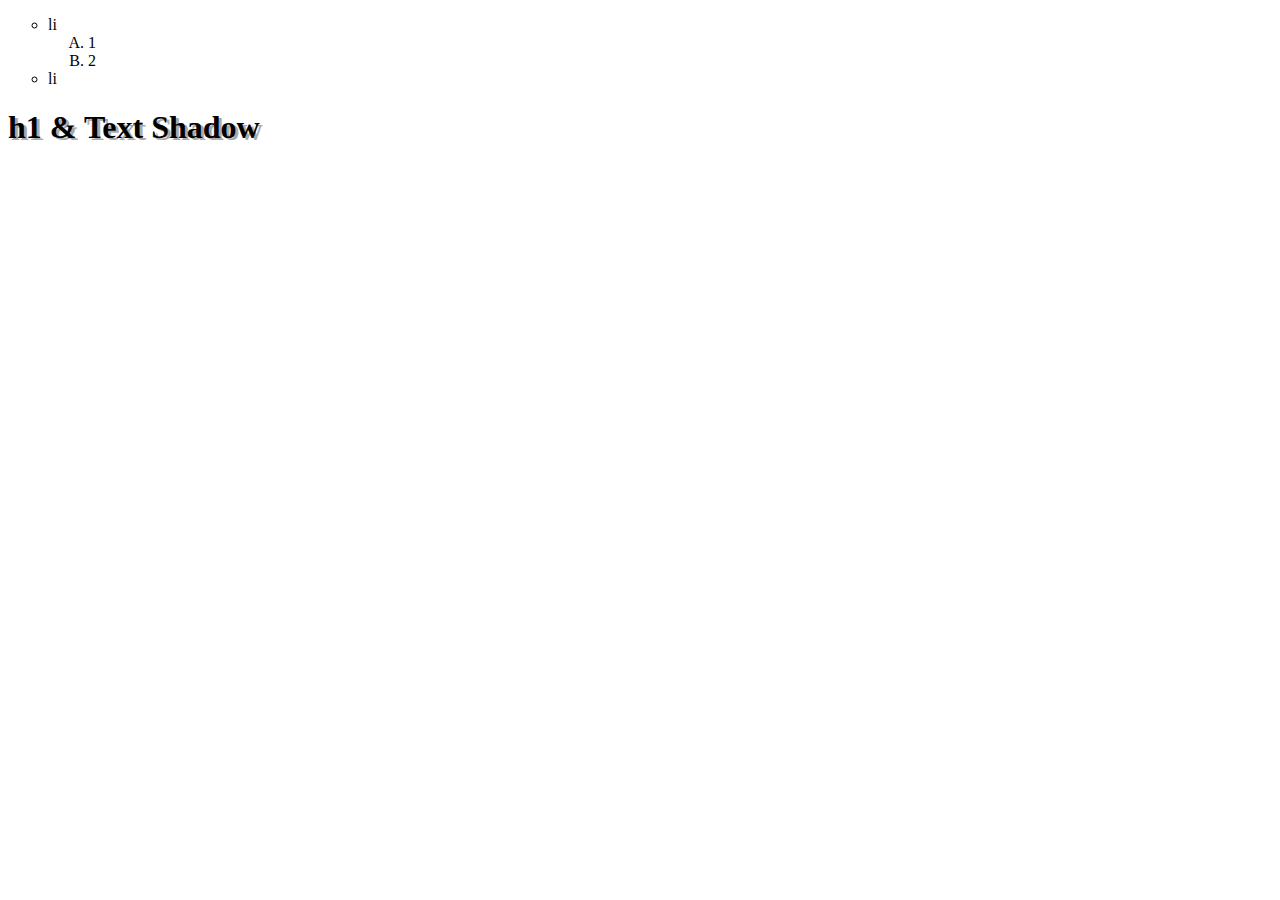
<file: basicCSS/basic_html_css.html>
<!DOCTYPE html>
<html>
	<head>
		<title>basic html/css</title>
		<link rel="stylesheet" href="styles.css">
	</head>
	<body>
		<ul>
			<li>li</li>
			<ol>
				<li>1</li>
				<li>2</li>
			</ol>
			<li>li</li>
		</ul>
		<h1 class="shadow">
			h1 &amp; Text Shadow
		</h1>
	</body>
</html>
</file>
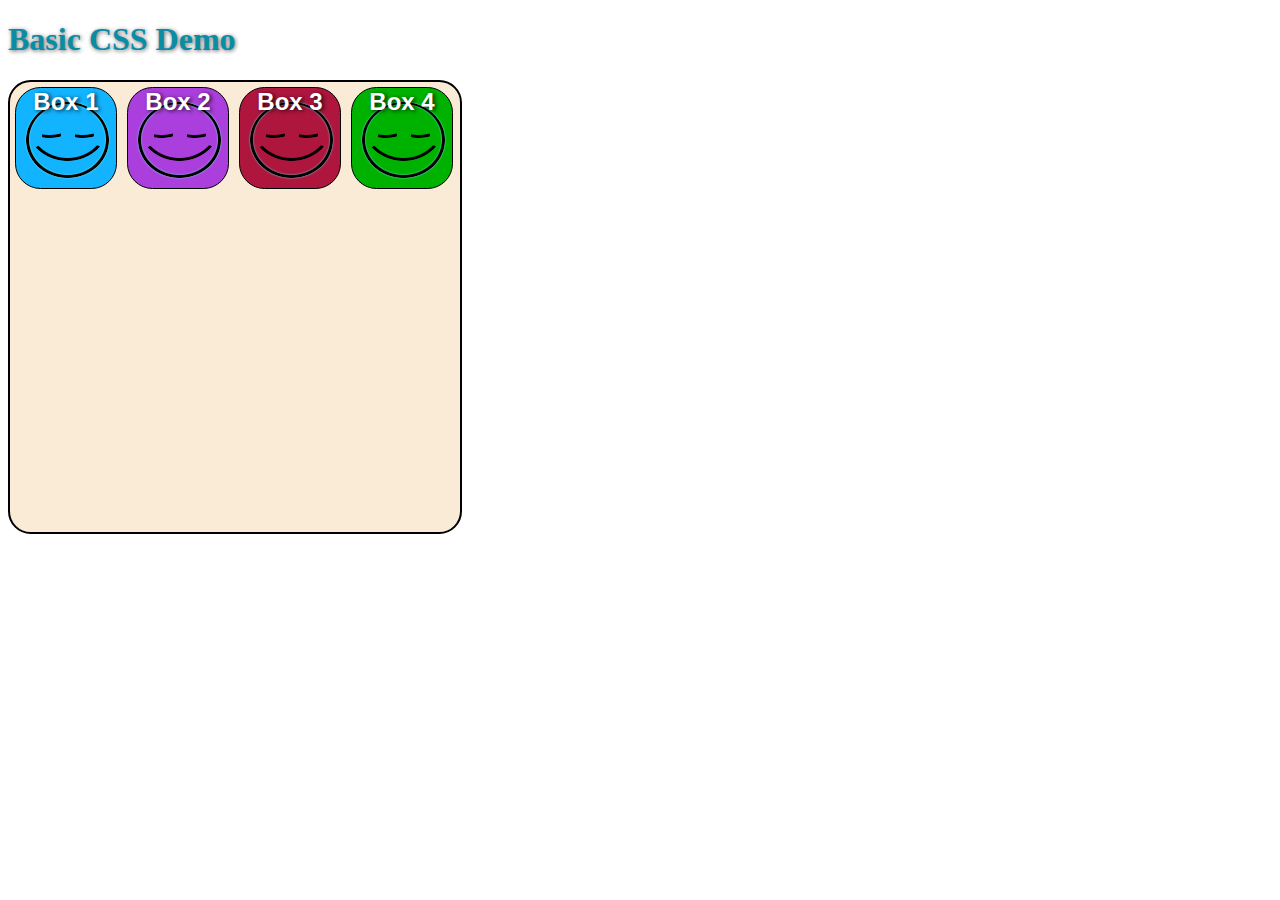
<file: Basichtml/basic_css_demo_1.html>
<!DOCTYPE html>
<html lang="en">
    <head>
        <meta charset="utf-8">
        <title>Basic HTML Template</title>
        <link rel="stylesheet" href="styles/basic_style.css">
        <link rel="icon" type="image/x-icon" href="images/icons/favicon.ico">
    </head>
    <body>
        <div>
            <h1>Basic CSS Demo</h1>
            <div class="container">
                <div class="squares">
                    <p>Box 1</p>
                </div>
                <div class="squares">
                    <p>Box 2</p>
                </div>
                <div class="squares">
                    <p>Box 3</p>
                </div>
                <div class="squares">
                    <p>Box 4</p>
                </div>
            </div>
        </div>
    </body>
</html>
</file>
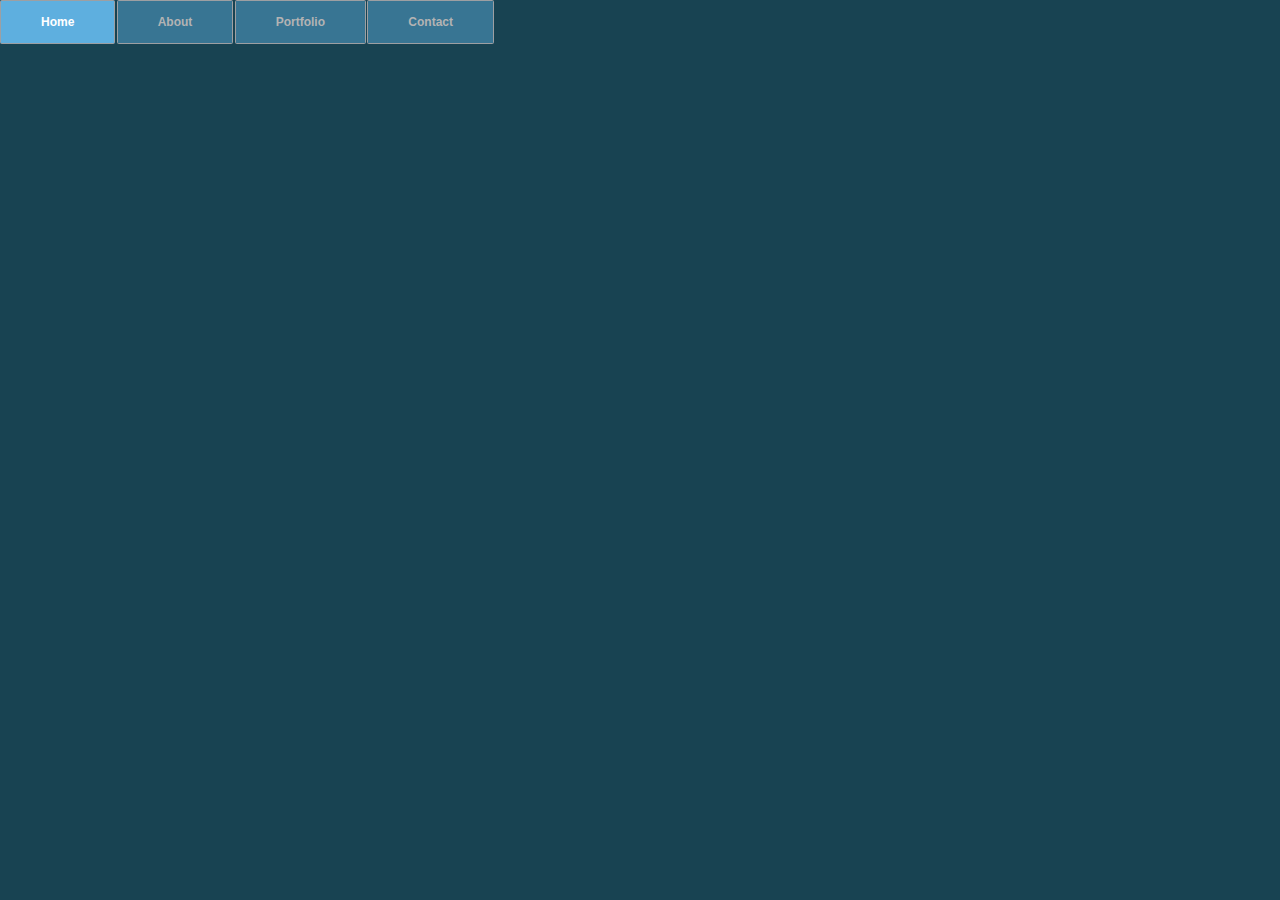
<file: Basichtml/css_menu_rollover.html>
<!DOCTYPE html>
<html lang="en">
    <head>
        <title>CSS Drop-down Menu Demo</title>
        <link rel="stylesheet" href="./styles/menu_rollover.css">
    </head>
    <body>
        <div class="wrap">
            <div class="menu-container">
                <ul class="menu">
                    <li>Home</li>
                    <li>About</li>
                    <li>Portfolio
                        <ul class="submenu">
                            <li>Page 1</li>
                            <li>Page 2</li>
                            <li>Page 3</li>
                            <li>Page 4</li>
                       </ul>
                    </li>
                    <li>Contact</li>
                </ul>
            </div>
        </div>
    </body>
</html>
</file>
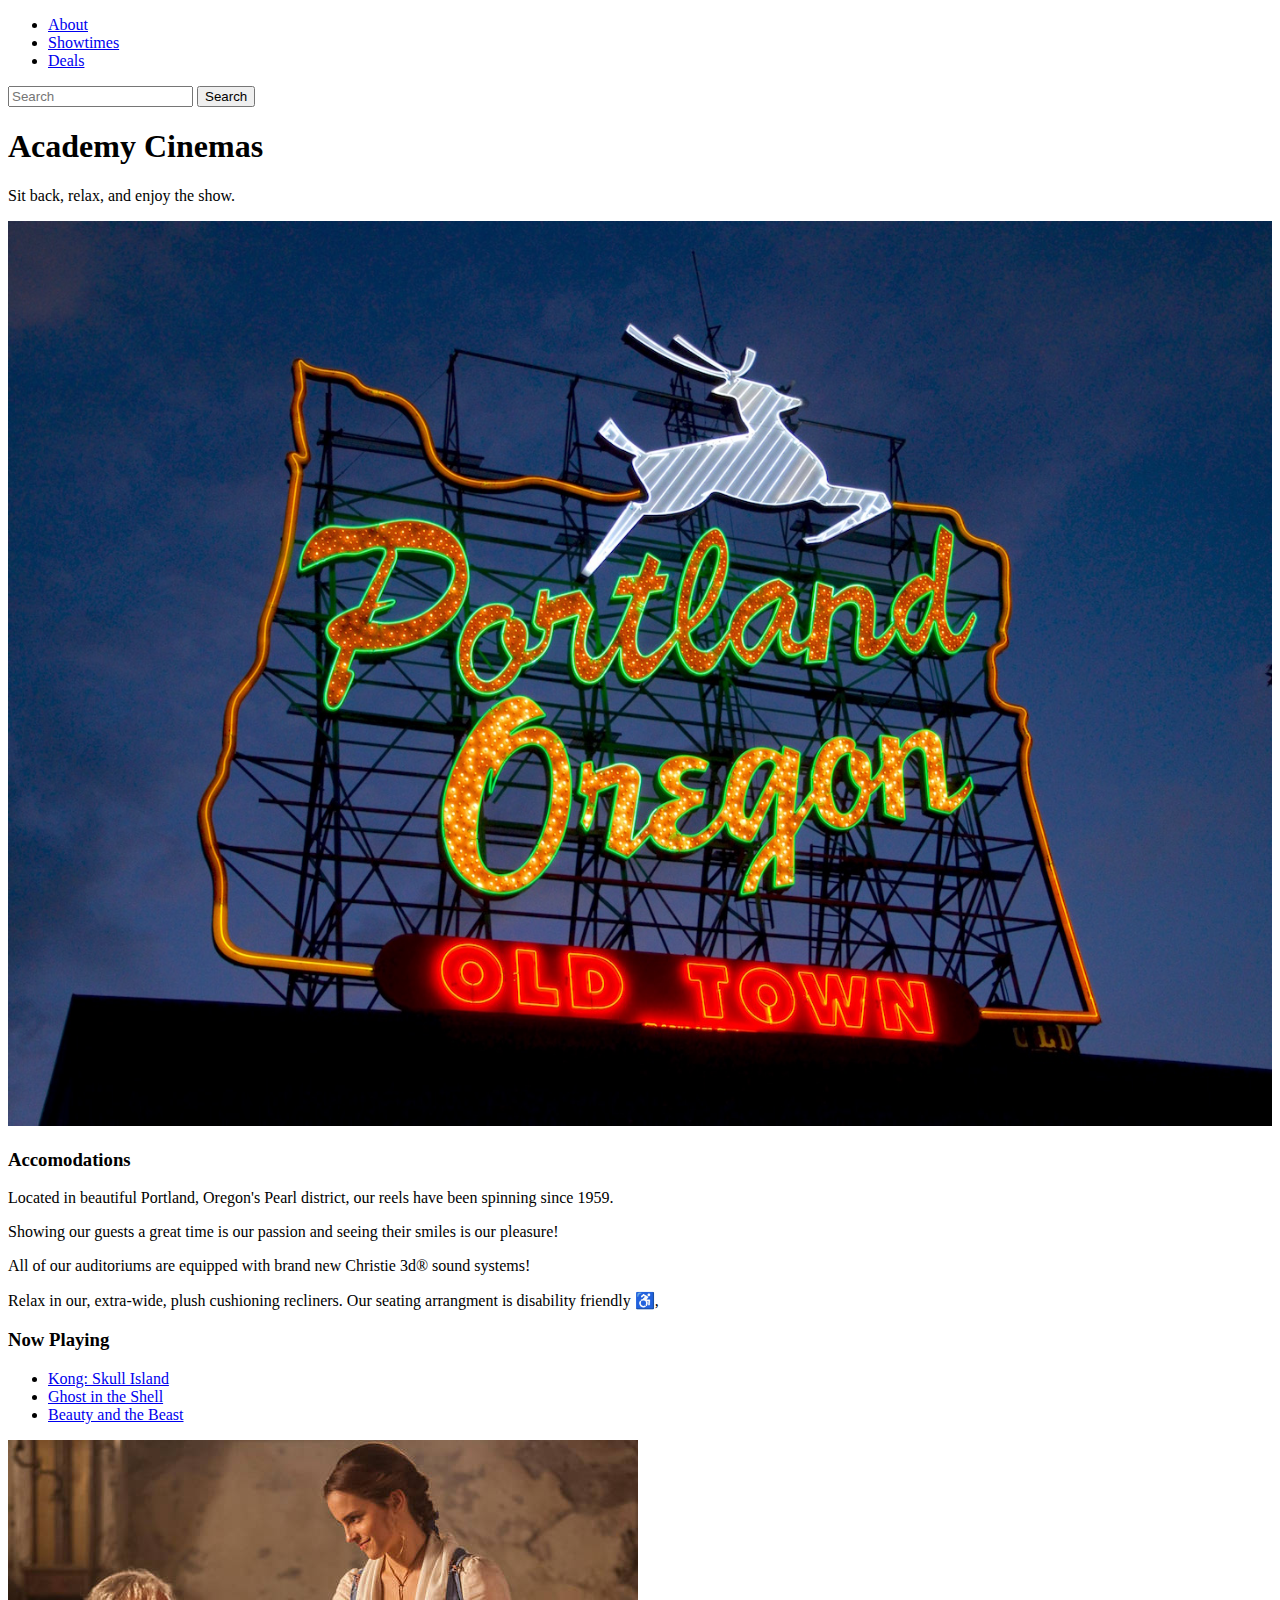
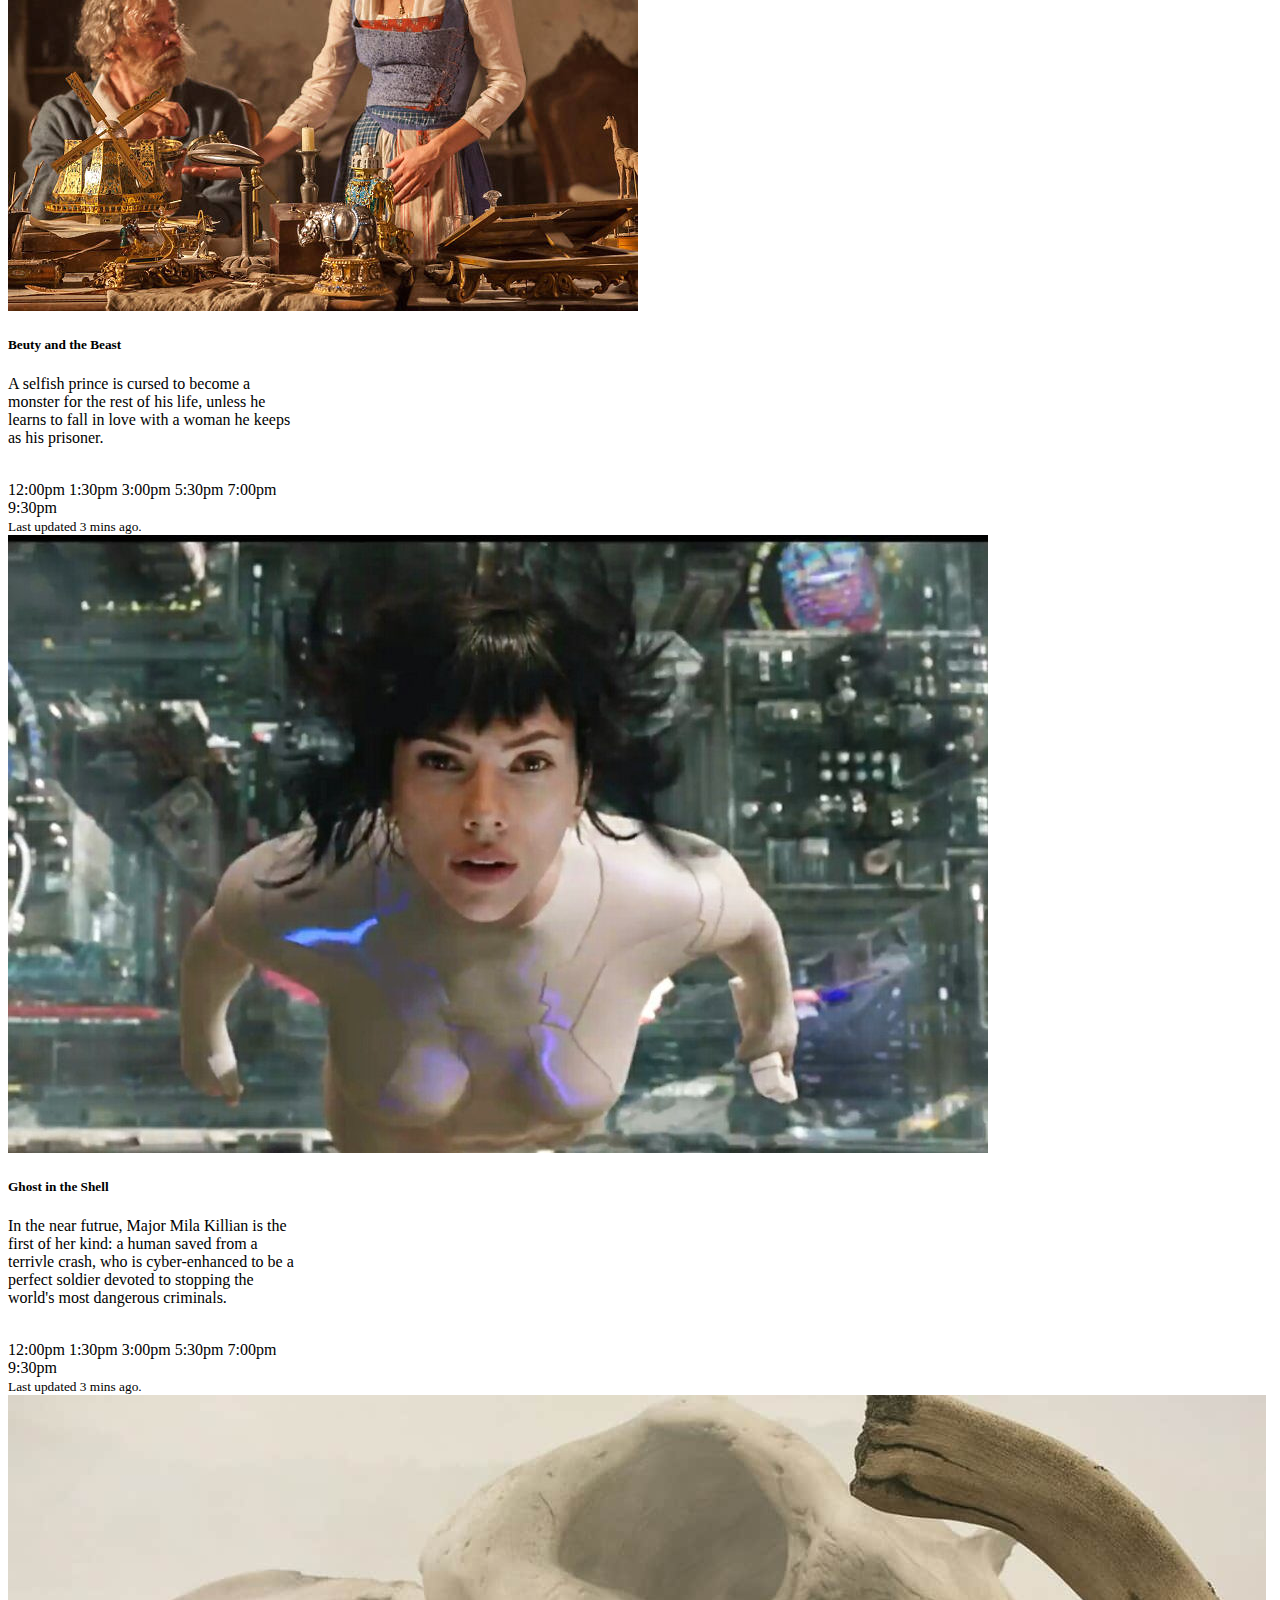
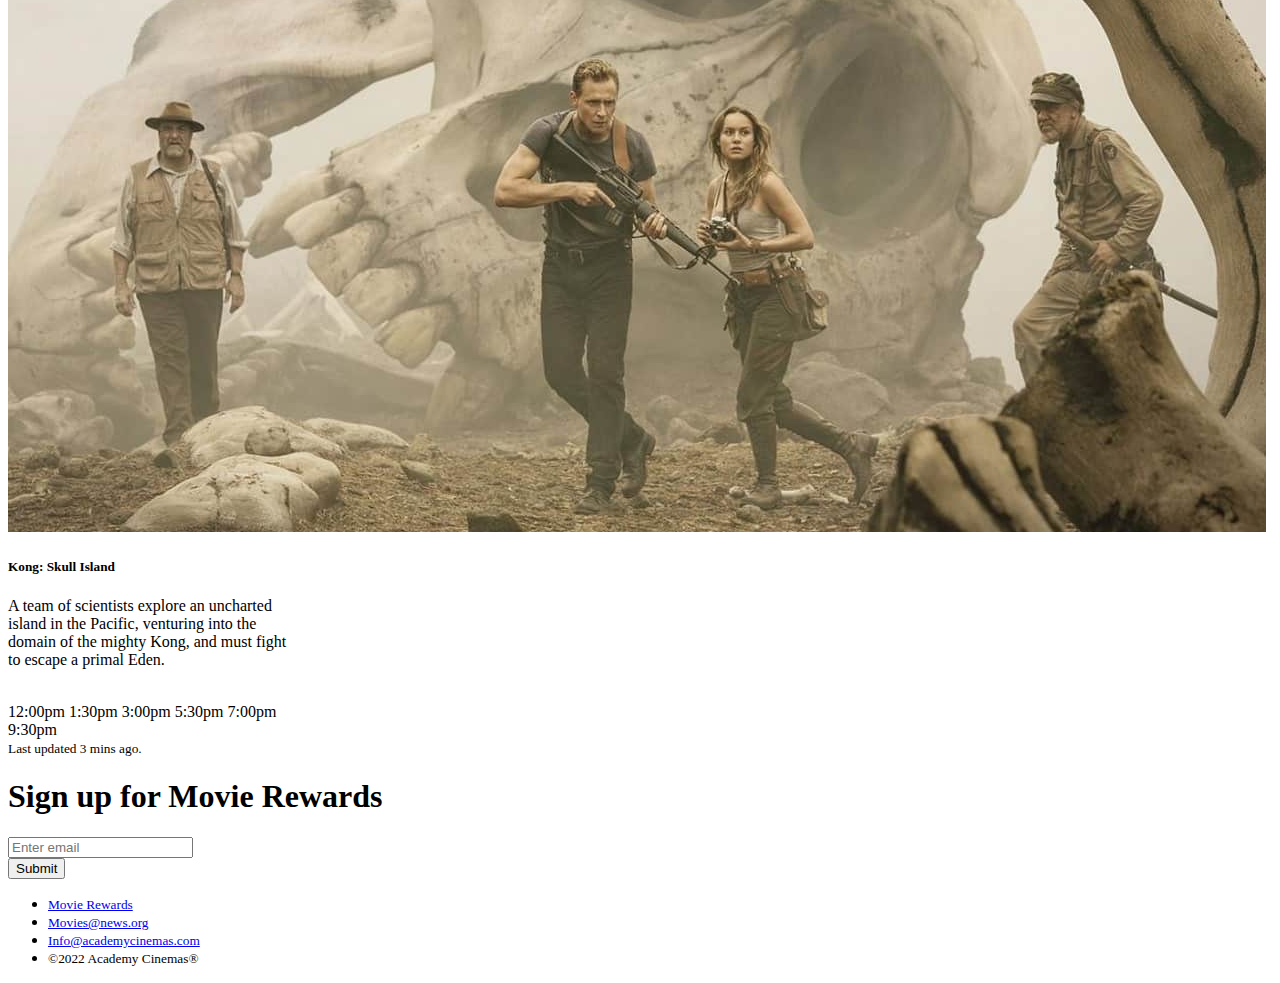
<file: bootstrap4/acedemy_cinemas.html>
<!doctype html>
<html lang="en">
  <head>
    <!-- Required meta tags -->
    <meta charset="utf-8">
    <meta name="viewport" content="width=device-width, initial-scale=1, shrink-to-fit=no">

    <!-- Bootstrap CSS -->
    <link rel="stylesheet" href="https://cdn.jsdelivr.net/npm/bootstrap@4.1.3/dist/css/bootstrap.min.css" integrity="sha384-MCw98/SFnGE8fJT3GXwEOngsV7Zt27NXFoaoApmYm81iuXoPkFOJwJ8ERdknLPMO" crossorigin="anonymous">

    <title>Acedemy Cinemas</title>
  </head>
  <body>
    
    <div class="container">
        <nav class="navbar navbar-expand-lg navbar-light bg-info">

            <div class="collapse navbar-collapse" id="navbarSupportedContent">
                <ul class="navbar-nav mr-auto">
                    <li class="nav-item active">
                    <a class="nav-link text-light" href="#about">About</a>
                    </li>
                    <li class="nav-item active">
                    <a class="nav-link text-light" href="#showtimes">Showtimes</a>
                    </li>
                    <li class="nav-item active">
                    <a class="nav-link text-light" href="#deals">Deals</a>
                    </li>
                </ul>
                <form class="form-inline my-2 my-lg-0">
                    <input class="form-control mr-sm-2" type="search" placeholder="Search" aria-label="Search">
                    <button class="btn btn-primary my-2 my-sm-0 text-light" type="submit">Search</button>
                </form>
            </div>
        </nav>

        <div class="jumbotron jumbotron-fluid bg-info text-center">
            <div class="container">
                <h1 class="display-4 text-light">Academy Cinemas</h1>
                <p class="lead text-light">Sit back, relax, and enjoy the show.</p>
            </div>
        </div>

        <div id="about" class="container">
            <div class="row">
                <div class="col-sm">
                    <img style="max-width:100%;"class="im-fluid" src="./img/pdx.jpg" alt="">
                </div>
                <div class="col-sm">
                    <h3>Accomodations</h3>
                    <p>Located in beautiful Portland, Oregon's Pearl district, our reels have been spinning since 1959.</p>
                    <p>Showing our guests a great time is our passion and seeing their smiles is our pleasure!</p>
                    <p>All of our auditoriums are equipped with brand new Christie 3d&reg; sound systems!</p>
                    <p>Relax in our, extra-wide, plush cushioning recliners. Our seating arrangment is disability friendly &#9855;,</p>
                </div>
                <div class="col-sm">
                    <h3>Now Playing</h3>
                    <ul class="list-group">
                        <li class="list-group-item">
                            <a class="nav-link" href="#">Kong: Skull Island</a>
                        </li>
                        <li class="list-group-item">
                            <a class="nav-link" href="#">Ghost in the Shell</a>
                        </li>
                        <li class="list-group-item">
                            <a class="nav-link" href="#">Beauty and the Beast</a>
                        </li>
                    </ul>
                </div>
            </div>
        </div>
        <!-- showtimes -->
        <div id="showtimes" class="container">
            <div class="row my-5">
                <div class="col-sm card" style="width: 18rem;">
                    <img class="card-img-top" src="./img/beautyandthebeast.jpg" alt="Card image cap">
                    <div class="card-body">
                        <h5 class="card-title">Beuty and the Beast</h5>
                        <p class="card-text">A selfish prince is cursed to become a monster for the rest of his life, unless he learns to fall in love with a woman he keeps as his prisoner.</p><br />
                        <span class="badge badge-pill badge-info">12:00pm</span>
                        <span class="badge badge-pill badge-info">1:30pm</span>
                        <span class="badge badge-pill badge-info">3:00pm</span>
                        <span class="badge badge-pill badge-info">5:30pm</span>
                        <span class="badge badge-pill badge-info">7:00pm</span>
                        <span class="badge badge-pill badge-info">9:30pm</span>
                    </div>
                    <div class="card-footer">
                        <small class="text=muted">Last updated 3 mins ago.</small>
                    </div>
                </div>
                <div class="col-sm card" style="width: 18rem;">
                    <img class="card-img-top" src="./img/ghostintheshell.jpg" alt="Card image cap">
                    <div class="card-body">
                        <h5 class="card-title">Ghost in the Shell</h5>
                        <p class="card-text">In the near futrue, Major Mila Killian is the first of her kind: a human saved from a terrivle crash, who is cyber-enhanced to be a perfect soldier devoted to stopping the world's most dangerous criminals.</p><br />
                        <span class="badge badge-pill badge-info">12:00pm</span>
                        <span class="badge badge-pill badge-info">1:30pm</span>
                        <span class="badge badge-pill badge-info">3:00pm</span>
                        <span class="badge badge-pill badge-info">5:30pm</span>
                        <span class="badge badge-pill badge-info">7:00pm</span>
                        <span class="badge badge-pill badge-info">9:30pm</span>
                    </div>
                    <div class="card-footer">
                        <small class="text=muted">Last updated 3 mins ago.</small>
                    </div>
                </div>
                <div class="col-sm card" style="width: 18rem;">
                    <img class="card-img-top" src="./img/kongskullisland.jpg" alt="Card image cap">
                    <div class="card-body">
                        <h5 class="card-title">Kong: Skull Island</h5>
                        <p class="card-text">A team of scientists explore an uncharted island in the Pacific, venturing into the domain of the mighty Kong, and must fight to escape a primal Eden.</p><br />
                        <span class="badge badge-pill badge-info">12:00pm</span>
                        <span class="badge badge-pill badge-info">1:30pm</span>
                        <span class="badge badge-pill badge-info">3:00pm</span>
                        <span class="badge badge-pill badge-info">5:30pm</span>
                        <span class="badge badge-pill badge-info">7:00pm</span>
                        <span class="badge badge-pill badge-info">9:30pm</span>
                    </div>
                    <div class="card-footer">
                        <small class="text=muted">Last updated 3 mins ago.</small>
                    </div>
                </div>
            </div>
        </div>
        <!-- end showtimes -->
        <div class="text-center">
            <form>
                <h1 class="text-primary my-5">Sign up for Movie Rewards</h1>
                <div class="form-group">
                    <input type="email" class="form-control" id="exampleInputEmail1" aria-describedby="emailHelp" placeholder="Enter email">
                </div>
                <button type="submit" class="btn btn-primary">Submit</button>
            </form>
        </div>
        <div id="deals" class="container my-5">
            <ul class="nav nav-inline">
                <li class="nav-item">
                    <small><a class="nav-link active" href="#">Movie Rewards</a></small>
                </li>
                <li class="nav-item">
                    <small><a class="nav-link" href="#">Movies@news.org</a></small>
                </li>
                <li class="nav-item">
                    <small><a class="nav-link" href="#">Info@academycinemas.com</a></small>
                </li>
                <li class="nav-item">
                    <small class="nav-link">&copy;2022 Academy Cinemas&reg;</small>
                </li>
            </ul>
        </div>



    </div>

    <!-- Optional JavaScript -->
    <!-- jQuery first, then Popper.js, then Bootstrap JS -->
    <script src="https://code.jquery.com/jquery-3.3.1.slim.min.js" integrity="sha384-q8i/X+965DzO0rT7abK41JStQIAqVgRVzpbzo5smXKp4YfRvH+8abtTE1Pi6jizo" crossorigin="anonymous"></script>
    <script src="https://cdn.jsdelivr.net/npm/popper.js@1.14.3/dist/umd/popper.min.js" integrity="sha384-ZMP7rVo3mIykV+2+9J3UJ46jBk0WLaUAdn689aCwoqbBJiSnjAK/l8WvCWPIPm49" crossorigin="anonymous"></script>
    <script src="https://cdn.jsdelivr.net/npm/bootstrap@4.1.3/dist/js/bootstrap.min.js" integrity="sha384-ChfqqxuZUCnJSK3+MXmPNIyE6ZbWh2IMqE241rYiqJxyMiZ6OW/JmZQ5stwEULTy" crossorigin="anonymous"></script>
  </body>
</html>
</file>
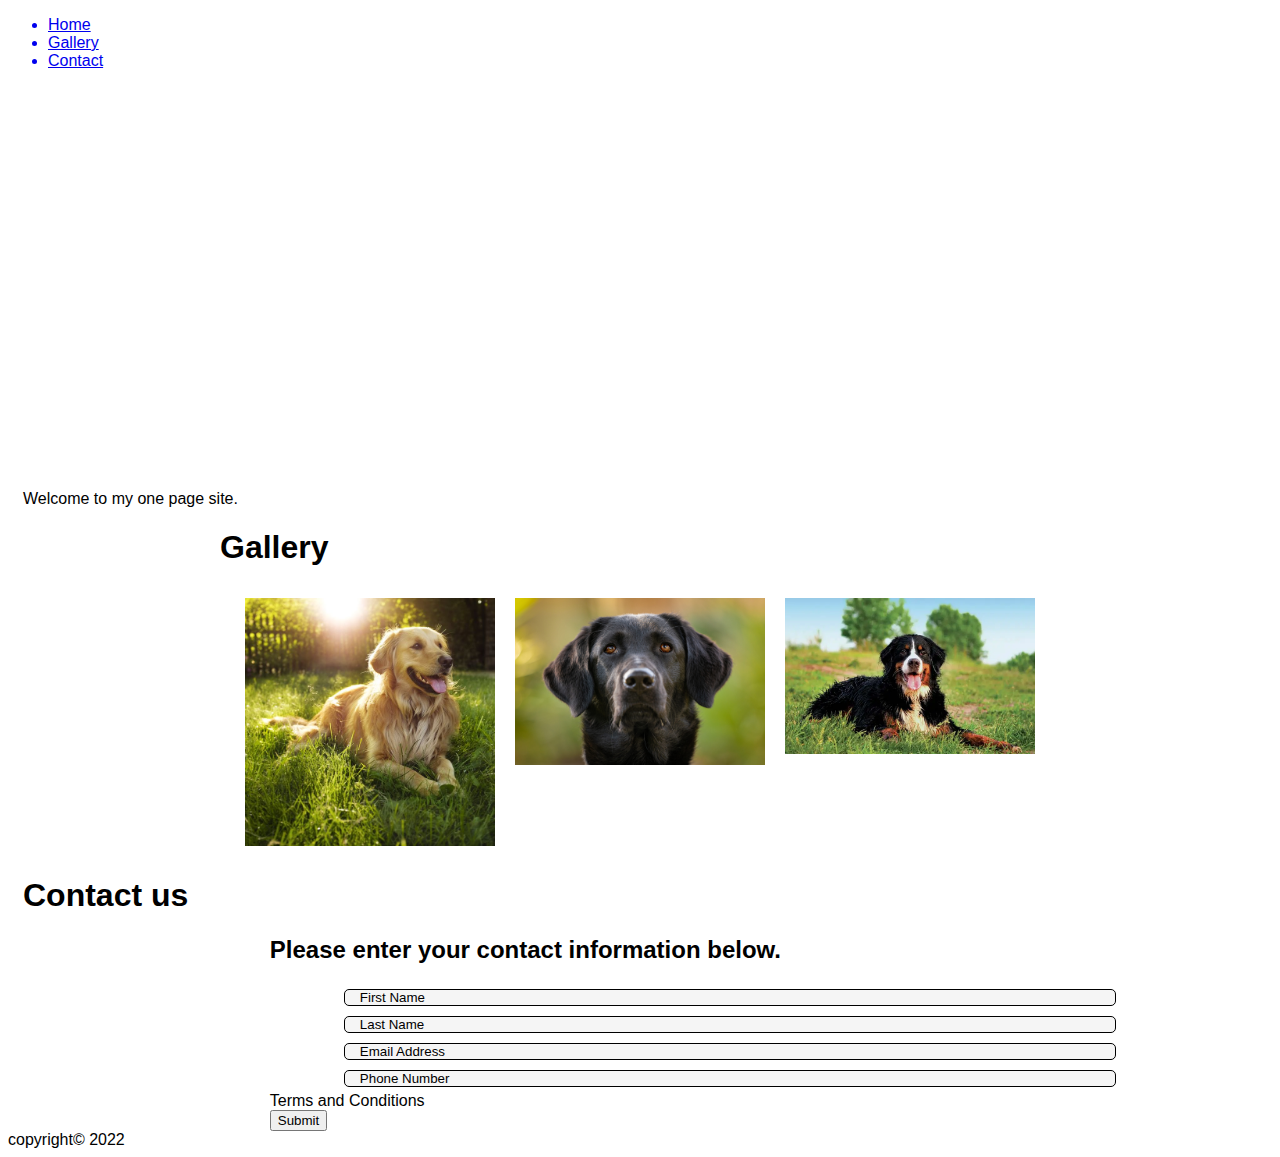
<file: SinglePageSite/singlePage.html>
<!doctype html>
<html>
	<head>
		<meta charset="utf-8">
		<title>Single Page</title>
		<link rel="stylesheet" href="./css/one_page_website.css">
		<script src="js/main.js" defer></script>
	</head>
	<body>
		<!-- Nav -->
		<div class="wrap">
			<div class="menu-container">
				<ul class='navbar'>
					<a href="#home" id="link"><li>Home</li></a>
					<a href="#gallery"><li>Gallery</li></a>
					<a href="#contact"><li>Contact</li></a>
				</ul>
			</div>
		</div>
		<!-- End Nav -->
		<!-- Home -->
		<div id="home">
			<div class="container">
				<div>
				<iframe width="100%" height="400px" src="https://www.youtube.com/embed/wtH-hdOF1uA" title="YouTube video player" frameborder="0" allow="accelerometer; autoplay; clipboard-write; encrypted-media; gyroscope; picture-in-picture" allowfullscreen></iframe>
					<span>Welcome to my one page site.</span>
				</div>
			</div>
		</div>
		<!-- End Home -->
		<!-- Gallery -->
		<section id="gallery">
			<div>
				<h1>Gallery</h1>
				<div class="container">
					<div class="row">
					<!-- Photo Container 1 -->
						<div class="galleryImg">
							<img onclick="openModal();currentSlide(4)" src="images/thumb/thumb_1.jpg" alt="">
						</div>
					<!-- End Photo Container 1 -->
					
					<!-- Photo Container 2 -->
						<div class="galleryImg">
							<img onclick="openModal();currentSlide(4)" src="images/thumb/thumb_2.jpg" alt="">
						</div>
					<!-- End Photo Container 2 -->
					
					<!-- Photo Container 3 -->
						<div class="galleryImg">
							<img onclick="openModal();currentSlide(4)" src="images/thumb/thumb_3.webp" alt="">
						</div>
					<!-- End Photo Container 3 -->
					</div>
				</div>
			</div>
				
		</section>
		<!-- my modal -->
		<div id="myModal" class="modal">
			<span class="close cursor" onclick="closeModal()">&times;</span>
			<div class="modal-content">
				<div class="modalRow">
					<div class="modalSlides">
						<div class="mySlides">
							<img src="images/thumb/thumb_1.jpg" style="width:100%">
						</div>
					
						<div class="mySlides">
							<img src="images/thumb/thumb_2.jpg" style="width:100%">
						</div>
					
						<div class="mySlides">
							<img src="images/thumb/thumb_3.webp" style="width:100%">
						</div>
					</div>
				</div>
				
				<!-- Next/previous controls -->
				<a class="prev" onclick="plusSlides(-1)">&#10094;</a>
				<a class="next" onclick="plusSlides(1)">&#10095;</a>
			
				<!-- Caption text -->
				<div class="caption-container">
					<p id="caption"></p>
				</div>
			
				<!-- Thumbnail image controls -->
				<div class="modalRow">
					<div class="column">
						<img class="modalSlider" src="images/thumb/thumb_1.jpg" onclick="currentSlide(1)" alt="Nature">
					</div>
				
					<div class="column">
						<img class="modalSlider" src="images/thumb/thumb_2.jpg" onclick="currentSlide(2)" alt="Snow">
					</div>
				
					<div class="column">
						<img class="modalSlider" src="images/thumb/thumb_3.webp" onclick="currentSlide(3)" alt="Mountains">
					</div>
				</div>
			</div>
		  </div>
		<!-- End Gallery -->
		
		<!-- Contact -->
		<section id="contact">
			<div class="container">
				<div class="heading">
					<h1>Contact us</h1>
					<div class="contact-form">
						<h2><span>Please enter your contact information below.</span></h2>
						<div>
							<form action="" method="post">
								<input class="contact" type="text" value="First Name">
								<input class="contact" type="text" value="Last Name">
								<input class="contact" type="text" value="Email Address">
								<input class="contact" type="text" value="Phone Number">
								<div class="form-spacer">
									<label class="terms">Terms and Conditions</label>
								</div>
								<div>
									<input type="submit" value="Submit">
								</div>
							</form>
						</div>
					</div>
				</div>
			</div>
		</section>
		<!-- End Contact -->
		
		<!-- Footer -->
		<footer>
		 copyright&copy; 2022
		</footer>
	</body>
</html>
</file>
<file: basicCSS/styles.css>
ul > li{list-style:circle;}
ol > li{list-style: upper-alpha;}
.shadow{text-shadow: 3px 2px #aaa;}
</file>
<file: Basichtml/styles/basic_style.css>
body {
    background-color: #fff;
}

h1 {
    color: rgba(8,141,165,1);
    margin: left 100px;
    text-shadow:1px .5px 4px rgba(0,0,0,0.6);
}

.container{
    width: 450px;
    height: 450px;
    background-color: #faebd7;
    border: 2px solid #000;
    border-radius: 5%;
}

/* Select all squares in the array */
.container .squares:nth-child(-n+4) {
    background-image: url("../images/icons/smileyface2.png");
    color: #fff;
    float: left;
    width: 100px;
    height: 100px;
    margin: 5px;
    border: 1px solid #000;
    border-radius: 25%;
    cursor: pointer;
    transition: transform .5s ease-in-out;
}

/* Select all paragraph children of .squares  */
.squares:nth-child(-n+4) p{
    font-family: "Helvetic Neue", Helvetic, Arial, sans-sarif;
    font-size: 1.5em;
    font-weight: 900;
    text-align: center;
    margin: 0;
    text-shadow: 2px 1px 4px rgba(0,0,0,.8);
}

/* individually select a square */
.container .squares:nth-child(-n+4) {
    background-image: url("../images/icons/smileyface1.png");
}
.squares:nth-child(1){
    background:#13b4ff;
}
.squares:nth-child(2){
    background:#ab3fdd;
}
.squares:nth-child(3){
    background:#ae163e;
}
.squares:nth-child(4){
    background:#00b200;
}

/* hover effects */
.container .squares:nth-child(-n+4):hover {
    background-image: url("../images/icons/smileyface2.png");
    transform: scale(.5);
    animation-name: race;
    animation-duration: 2.5s;
    animation-iteration-count: infinite;
    animation-timing-function: cubic-bezler(2.5,.2,.3,2);
}
.squares:nth-child(1):hover{
    background:#13b4ff;
}
.squares:nth-child(2):hover{
    background:#d861af;
}
.squares:nth-child(3):hover{
    background:#81205f;
}
.squares:nth-child(4):hover{
    background:#33fb14;
    color: #fff;
    cursor: pointer;
}

/* animation effect */
@keyframes race {
    0%, 100%{
        transform: translateY(0px);
        background-image: url("../images/icons/smileyface2.png");
    }
    50%{
        transform: translateY(330px);
    }
}
</file>
<file: Basichtml/styles/menu_rollover.css>
body{
    background: #184352;
}

.wrap {
    top: 0;
    left: 0;
    height: auto;
    width: 100%;
}

.menu-container {
    top: 0;
    left: 0;
    /* To the top edge of the screen */
    position: absolute;
    width: 100%;
    background-color: #184352;
}

.menu{
    font: bold 12px/18px sans-serif;
    text-align: center;
    display: inline;
    margin: 0;
    padding: 0;
    list-style: none;
}

.menu li {
    color: #b3b3b3;
    display: inline-block;
    margin-right: -2px;
    position: relative;
    padding: 12px 40px;
    border: 1px solid #9d9fa2;
    border-radius: 1.5px;
    background-color: #387593;
    cursor: pointer;
}

.menu li:hover{
    background-color: #5eafdf;
    color: #fff;
}

.menu li:hover ul{
    display: block;
    opacity: 1;
    visibility: visible;
}

.submenu{
    padding: 0;
    left: 0;
    position: absolute;
    top: 43.5px;
    width: 125.5;
    opacity: 0;
    visibility: hidden;
}

.submenu li {
    background-color: #387593;
    display: block;
    color: #b3b3b3;
}

.submenu li:hover{
    color: #fff;
    background-color: #5eafdf;
}
</file>
<file: SinglePageSite/css/one_page_website.css>
body{
    font-family: sans-serif;
    font-size: 16px;
}

#gallery{
    display:flex;
    margin:auto;
    width:fit-content;
}
img {
    max-width:250px;
    position:relative;
    float:left;
    margin:10px;
}
.nav > a{
    position:relative;
    float:left;
    list-style:none;
    margin-right:5px;
    margin-bottom:10px;
}

.row{
    display:flex;
}

.container{
    padding-right: 15px;
    padding-left: 15px;
    margin-right: auto;
    margin-left: auto;
}

.contact-form{
    margin: 0 auto;
    width: 60%;
}

.contact-form input[type="text"]{
    background-color: #f5f5f5;
    outline: none;
    border: 1px solid #000;
    border-radius: 5px;
    width: 100%;
    margin: 5px 10%;
    padding: 0 15px;
}

/* Modal */

/* Create four equal columns that floats next to eachother */
.column {
    float: left;
    width: 33%;
  }
  
  /* The Modal (background) */
  .modal {
    display: none;
    position: fixed;
    z-index: 1;
    padding-top: 100px;
    left: 0;
    top: 0;
    width: 100%;
    height: 100%;
    overflow: auto;
    background-color: black;
  }
  
  /* Modal Content */
  .modal-content {
    position: relative;
    /* background-color: #fefefe; */
    margin: auto;
    padding: 0;
    width: 90%;
    max-width: 1200px;
    display:grid;
  }

  .modalSlides {
    height: 50vh;
    position: relative;
    display: flex;
    align-items: center;
}

  /* The Close Button */
  .close {
    color: white;
    position: absolute;
    top: 10px;
    right: 25px;
    font-size: 35px;
    font-weight: bold;
  }
  
  .close:hover,
  .close:focus {
    color: #999;
    text-decoration: none;
    cursor: pointer;
  }
  
  /* Hide the slides by default */
  .mySlides {
    display: none;
    margin: 0 auto;
    width: fit-content;
  }
  
  /* Next & previous buttons */
  .prev,
  .next {
    cursor: pointer;
    position: absolute;
    top: 50%;
    width: auto;
    padding: 16px;
    margin-top: -50px;
    color: white;
    font-weight: bold;
    font-size: 20px;
    transition: 0.6s ease;
    border-radius: 0 3px 3px 0;
    user-select: none;
    -webkit-user-select: none;
  }
  
  /* Position the "next button" to the right */
  .next {
    right: 0;
    border-radius: 3px 0 0 3px;
  }
  
  /* On hover, add a black background color with a little bit see-through */
  .prev:hover,
  .next:hover {
    background-color: rgba(0, 0, 0, 0.8);
  }
</file>
